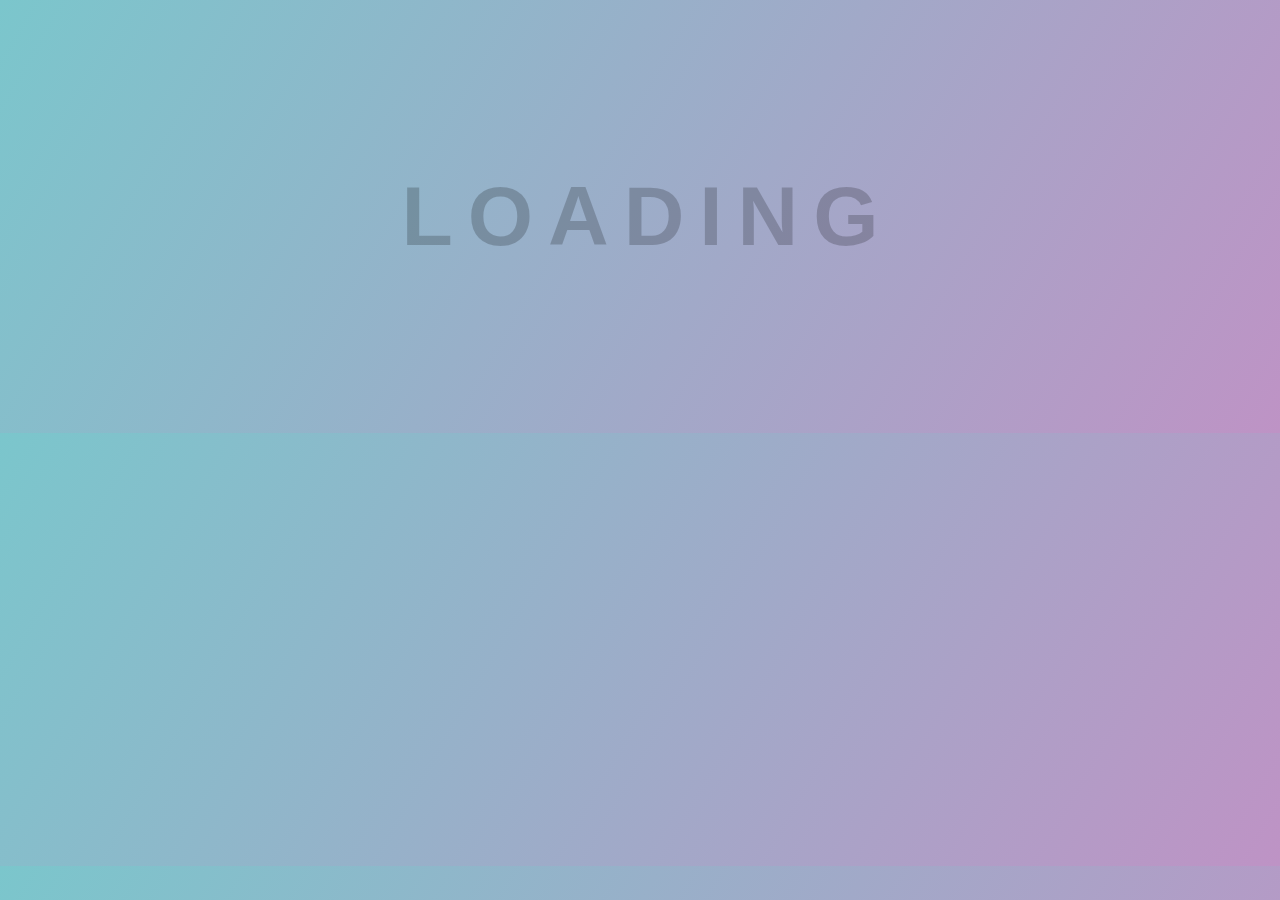
<file: loading/loading.html>
<!DOCTYPE html>
<html lang="zh-tw">
<head>
    <meta charset="UTF-8">
    <meta name="viewport" content="width=device-width, initial-scale=1.0">
    <link rel="stylesheet" href="loading.css">
    <title>Loading page</title>
</head>
<body>
    <section>
        <div class="loading loading08">
          <span data-text="L">L</span>
          <span data-text="O">O</span>
          <span data-text="A">A</span>
          <span data-text="D">D</span>
          <span data-text="I">I</span>
          <span data-text="N">N</span>
          <span data-text="G">G</span>
        </div>
      </section>
</body>
</html>
</file>
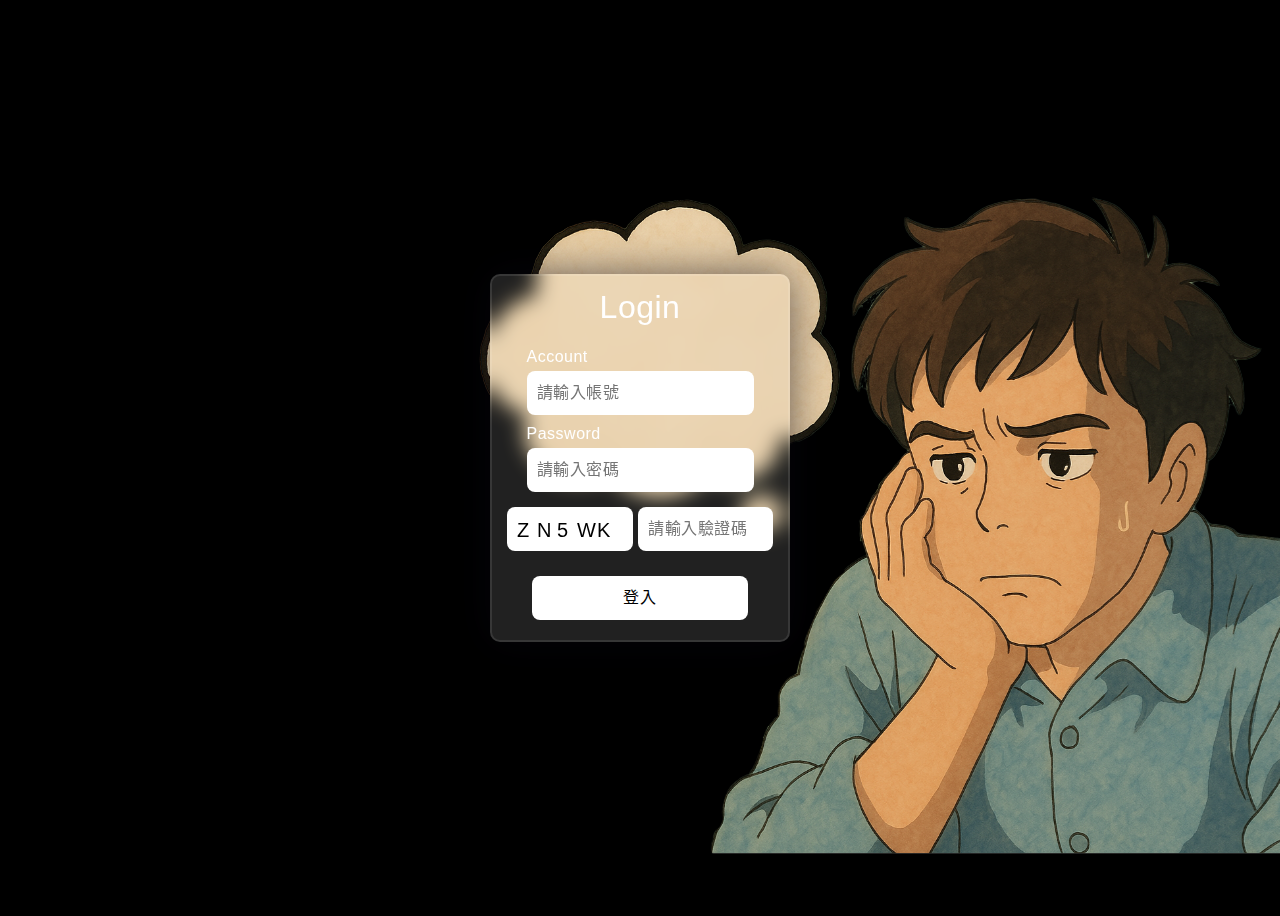
<file: Login_page/login_page.html>
<!DOCTYPE html>
<html lang="zh-tw">
<head>
    <meta charset="UTF-8">
    <meta name="viewport" content="width=device-width, initial-scale=1.0">
    <title>Login Page</title>
    <link rel="stylesheet" href="style.css">
</head>
<body>
    <div class="login-area">
        <h3>Login</h3>
        <div class="account-area">
            <div class="account-text">Account</div>
            <input class="input-account" placeholder="請輸入帳號" type="text">
        </div>
        <div class="password-area">
            <div class="password-text">Password</div>
            <input class="input-password" placeholder="請輸入密碼" type="password">
        </div>
        <div class="verify-area">
            <canvas class="canvasClass" id="verifycode"></canvas>
        <input class="input-verifycode" placeholder="請輸入驗證碼" type="text">
        </div>       
        <button class="sent-login-data">登入</button>
    </div>
    <script src="loginpage.js"></script>
</body>
</html>
</file>
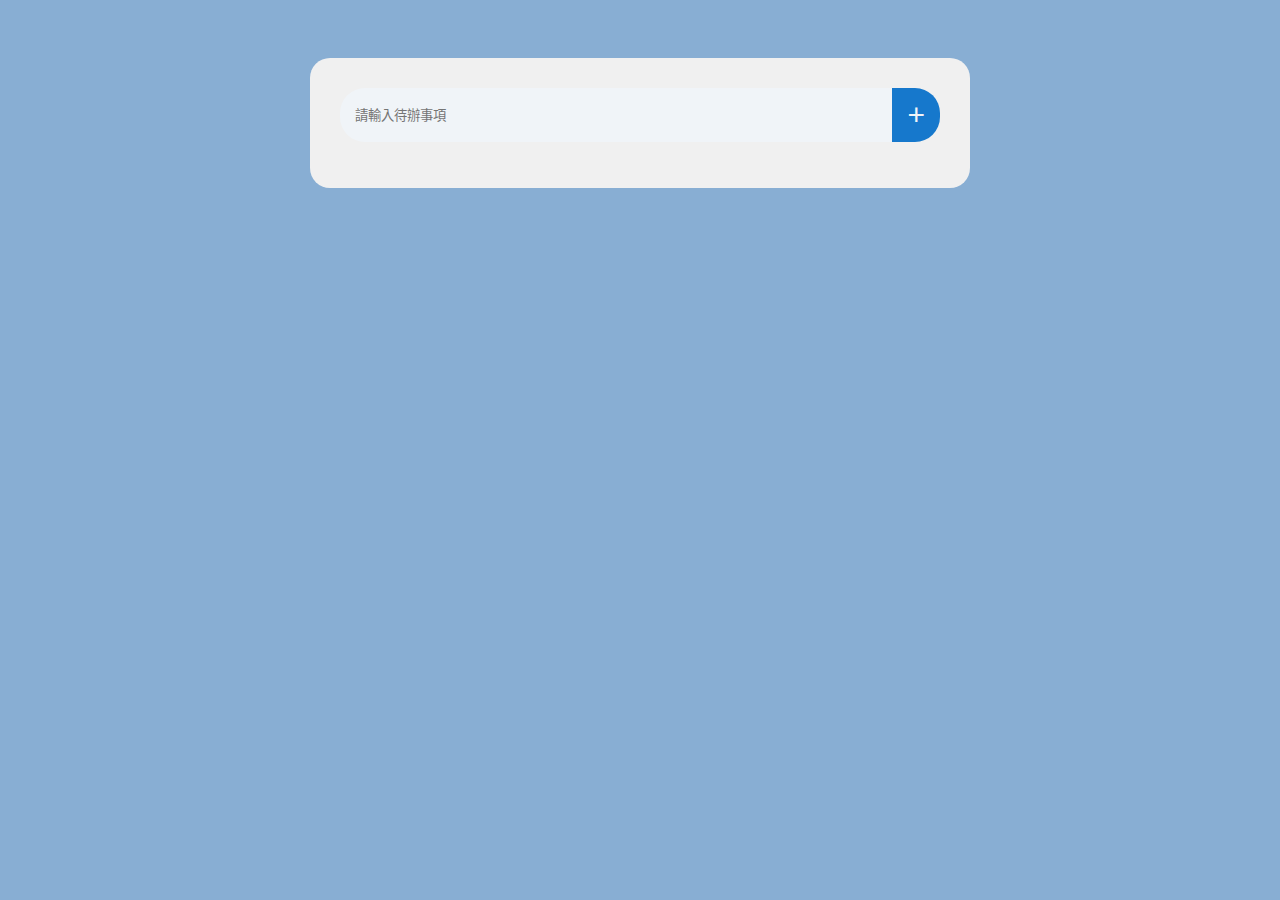
<file: todolist/todolist.html>
<!DOCTYPE html>
<html lang="zh-TW">
<head>
    <meta charset="UTF-8">
    <meta name="viewport" content="width=device-width, initial-scale=1.0">
    <title>待辦事項</title>
    <link rel="stylesheet" href="style.css">
</head>
<body>
    <div class="control">
        <div class="input-area">
            <input type="text" class="textinput" placeholder="請輸入待辦事項">
            <button class="input-button">+</button>
        </div>
        <div class="list-area">
            <ul class="list"> 
            </ul>
        </div>
    </div>
    <script src="todolist.js"></script>
    
</body>
</html>
</file>
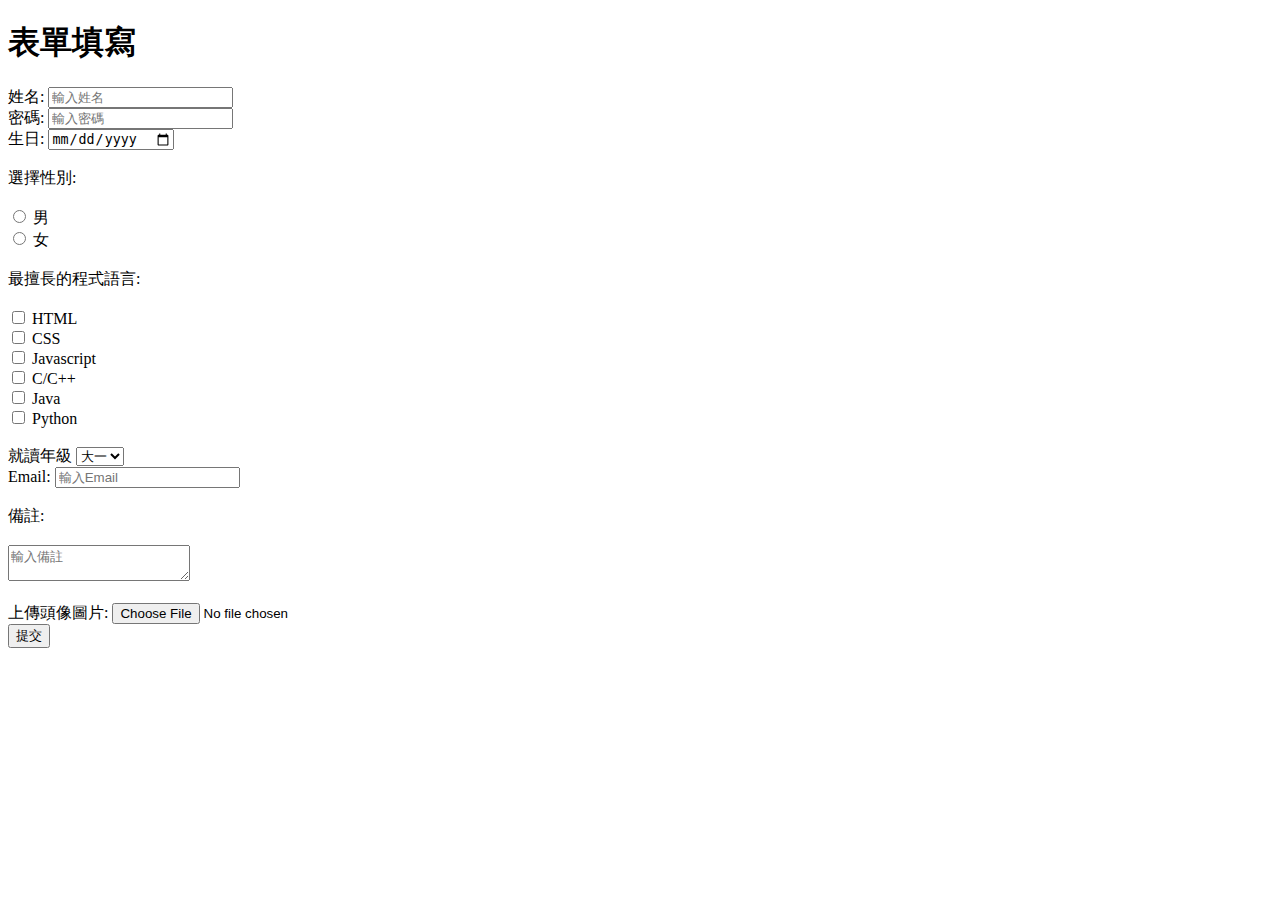
<file: week1/250216.html>
<!DOCTYPE html>
<html>
    <head>
        <meta charset="UTF-8">
        <meta name = "viewport" content="width=device-width, initial-scale=1.0">
        <title>系網作業表單填寫</title>
    </head>
    <body>
        <h1>表單填寫</h1>
        <form action="#" method="get" target="">
        
        <label for="name">姓名:</label>
        <input type="text" id="name" name="name" placeholder="輸入姓名"><br>

        <label for="password">密碼:</label>
        <input type="password" id="password" name="password" placeholder="輸入密碼"><br>

        <label for="birthday">生日:</label>
        <input type="date" id="birthday" name="birthday"><br>
        <br>
        <label>選擇性別:</label><br>
        <br>
        <input type="radio" id="male" name="gender" value="男">
        <label for="male">男</label><br>
        <input type="radio" id="female" name="gender" value="女">
        <label for="male">女</label><br>
        <br>
        <label>最擅長的程式語言:</label><br>
        <br>
        <input type="checkbox" id="html" name="languages" value="HTML">
        <label for="html">HTML</label><br>

        <input type="checkbox" id="css" name="languages" value="CSS">
        <label for="css">CSS</label><br>

        <input type="checkbox" id="javascript" name="languages" value="Javascript">
        <label for="javascript">Javascript</label><br>

        <input type="checkbox" id="candc++" name="languages" value="C/C++">
        <label for="candc++">C/C++</label><br>

        <input type="checkbox" id="java" name="languages" value="Java">
        <label for="java">Java</label><br>

        <input type="checkbox" id="python" name="languages" value="Python">
        <label for="python">Python</label><br>
        <br>
        <label for="grade">就讀年級</label>
        <select id="grade" name="grade">
            <option value="1">大一</option>
            <option value="2">大二</option>
            <option value="3">大三</option>
            <option value="4">大四</option>
        </select><br>
        <label for="email">Email:</label>
        <input type="email" id="email" name="email" placeholder="輸入Email"><br>
        <br>
        <label for="remark">備註:</label><br>
        <br>
        <textarea id="remark" name="remark"placeholder="輸入備註"></textarea><br>
        <br>
        <label for="avatar">上傳頭像圖片:</label>
        <input type="file" id="avatar" name="avatar" accept="image/*"><br>

        
        <button type="submit">提交</button>
        </form> 

    </body>
</html>
</file>
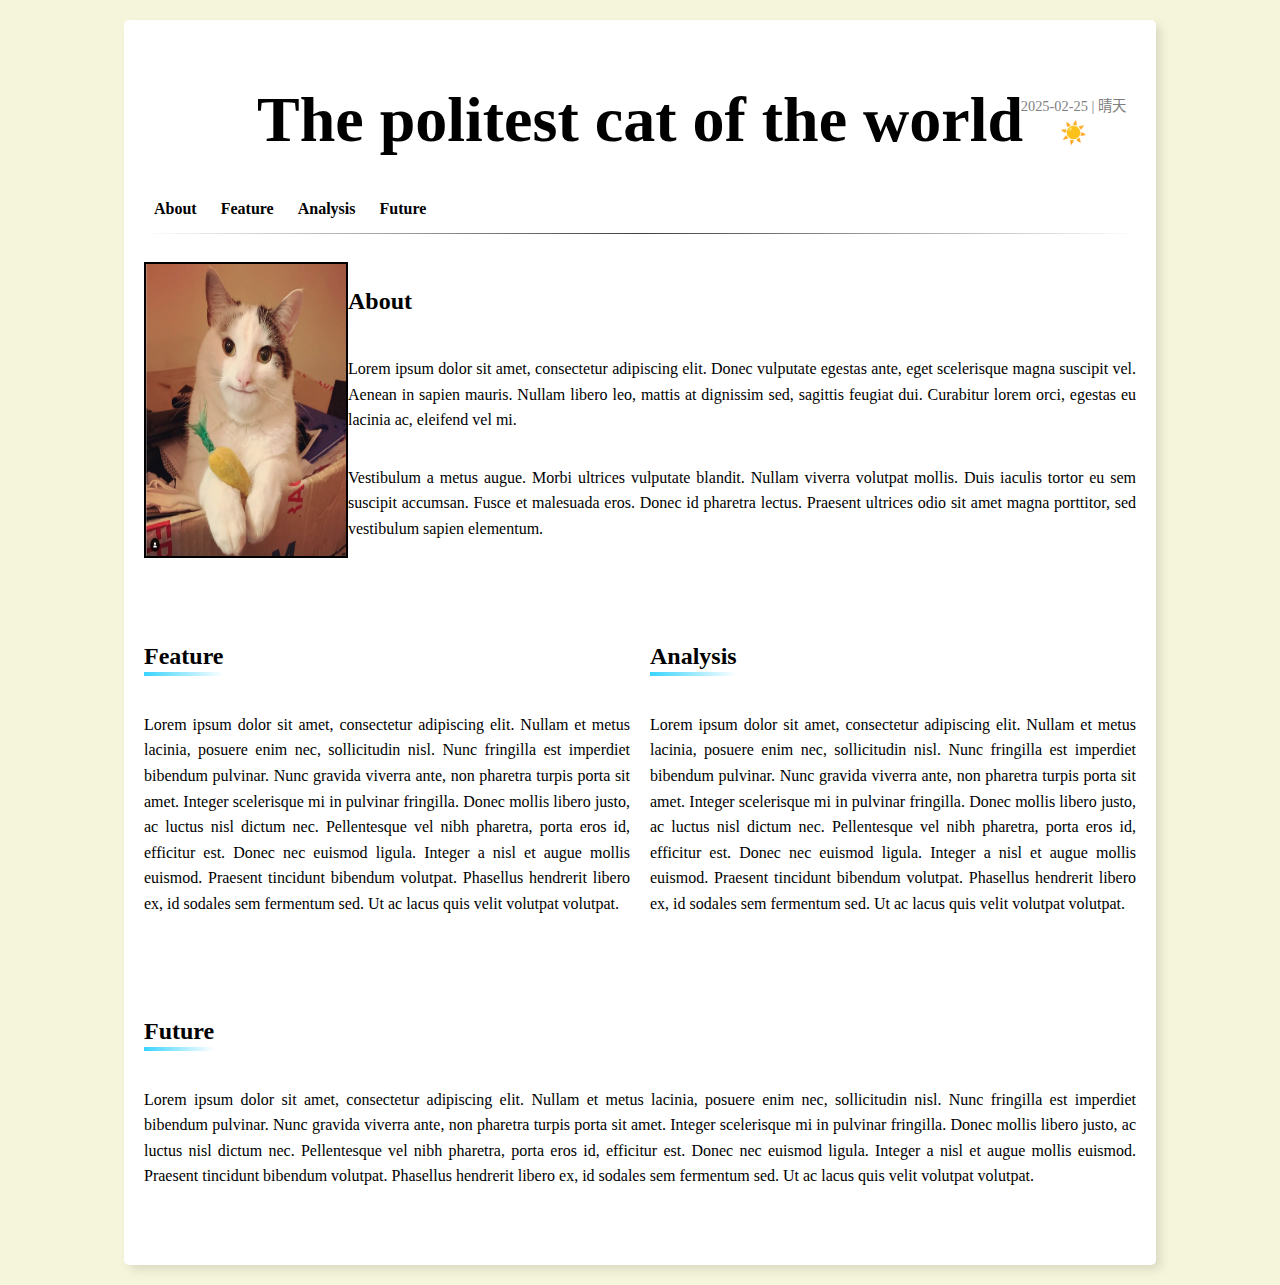
<file: week1/about.html>
<!DOCTYPE html>
<html lang="zh-TW">
<head>
    <meta charset="UTF-8">
    <meta name="viewport" content="width=device-width, initial-scale=1.0">
    <title>About</title>
    <link rel="stylesheet" href="about.css">
</head>
<body>
    <div class="container">
        <div class="header">
            <div class="headline"><h1>The politest cat of the world<h1></div>
            <div class="date-weather">
                2025-02-25 | 晴天
                <div class="weather-icon">☀️</div>
            </div>
        </div>
        <nav>
            <a href="#intro">About</a>
            <a href="#tech">Feature</a>
            <a href="#data">Analysis</a>
            <a href="#future">Future</a>
        </nav>
        <hr>
        <section id="intro" class="content">
            <div class="about" >
            <img src="P1.png" alt="its picture">
            <div class="abouttext">
            <h2>About</h2>
            <div class="text">
                <p>Lorem ipsum dolor sit amet, consectetur adipiscing elit. Donec vulputate egestas ante, eget scelerisque magna suscipit vel. Aenean in sapien mauris. Nullam libero leo, mattis at dignissim sed, sagittis feugiat dui. Curabitur lorem orci, egestas eu lacinia ac, eleifend vel mi.</p>
                <p>Vestibulum a metus augue. Morbi ultrices vulputate blandit. Nullam viverra volutpat mollis. Duis iaculis tortor eu sem suscipit accumsan. Fusce et malesuada eros. Donec id pharetra lectus. Praesent ultrices odio sit amet magna porttitor, sed vestibulum sapien elementum.</p>
            </div>
            </div>
            </div>
        </section>
        <div class="hor">
        <section id="tech" class="extra-text">
            <h2>Feature</h2>
            <p>Lorem ipsum dolor sit amet, consectetur adipiscing elit. Nullam et metus lacinia, posuere enim nec, sollicitudin nisl. Nunc fringilla est imperdiet bibendum pulvinar. Nunc gravida viverra ante, non pharetra turpis porta sit amet. Integer scelerisque mi in pulvinar fringilla. Donec mollis libero justo, ac luctus nisl dictum nec. Pellentesque vel nibh pharetra, porta eros id, efficitur est. Donec nec euismod ligula. Integer a nisl et augue mollis euismod. Praesent tincidunt bibendum volutpat. Phasellus hendrerit libero ex, id sodales sem fermentum sed. Ut ac lacus quis velit volutpat volutpat. </p>
        </section>
        <section id="data" class="extra-text">
            <h2>Analysis</h2>
            <p>Lorem ipsum dolor sit amet, consectetur adipiscing elit. Nullam et metus lacinia, posuere enim nec, sollicitudin nisl. Nunc fringilla est imperdiet bibendum pulvinar. Nunc gravida viverra ante, non pharetra turpis porta sit amet. Integer scelerisque mi in pulvinar fringilla. Donec mollis libero justo, ac luctus nisl dictum nec. Pellentesque vel nibh pharetra, porta eros id, efficitur est. Donec nec euismod ligula. Integer a nisl et augue mollis euismod. Praesent tincidunt bibendum volutpat. Phasellus hendrerit libero ex, id sodales sem fermentum sed. Ut ac lacus quis velit volutpat volutpat. </p>
        </section>
        </div>
        <section id="future" class="extra-text">
            <h2>Future</h2>
            <p>Lorem ipsum dolor sit amet, consectetur adipiscing elit. Nullam et metus lacinia, posuere enim nec, sollicitudin nisl. Nunc fringilla est imperdiet bibendum pulvinar. Nunc gravida viverra ante, non pharetra turpis porta sit amet. Integer scelerisque mi in pulvinar fringilla. Donec mollis libero justo, ac luctus nisl dictum nec. Pellentesque vel nibh pharetra, porta eros id, efficitur est. Donec nec euismod ligula. Integer a nisl et augue mollis euismod. Praesent tincidunt bibendum volutpat. Phasellus hendrerit libero ex, id sodales sem fermentum sed. Ut ac lacus quis velit volutpat volutpat. </p>
        </section>
    </div>
</body>
</html>
</file>
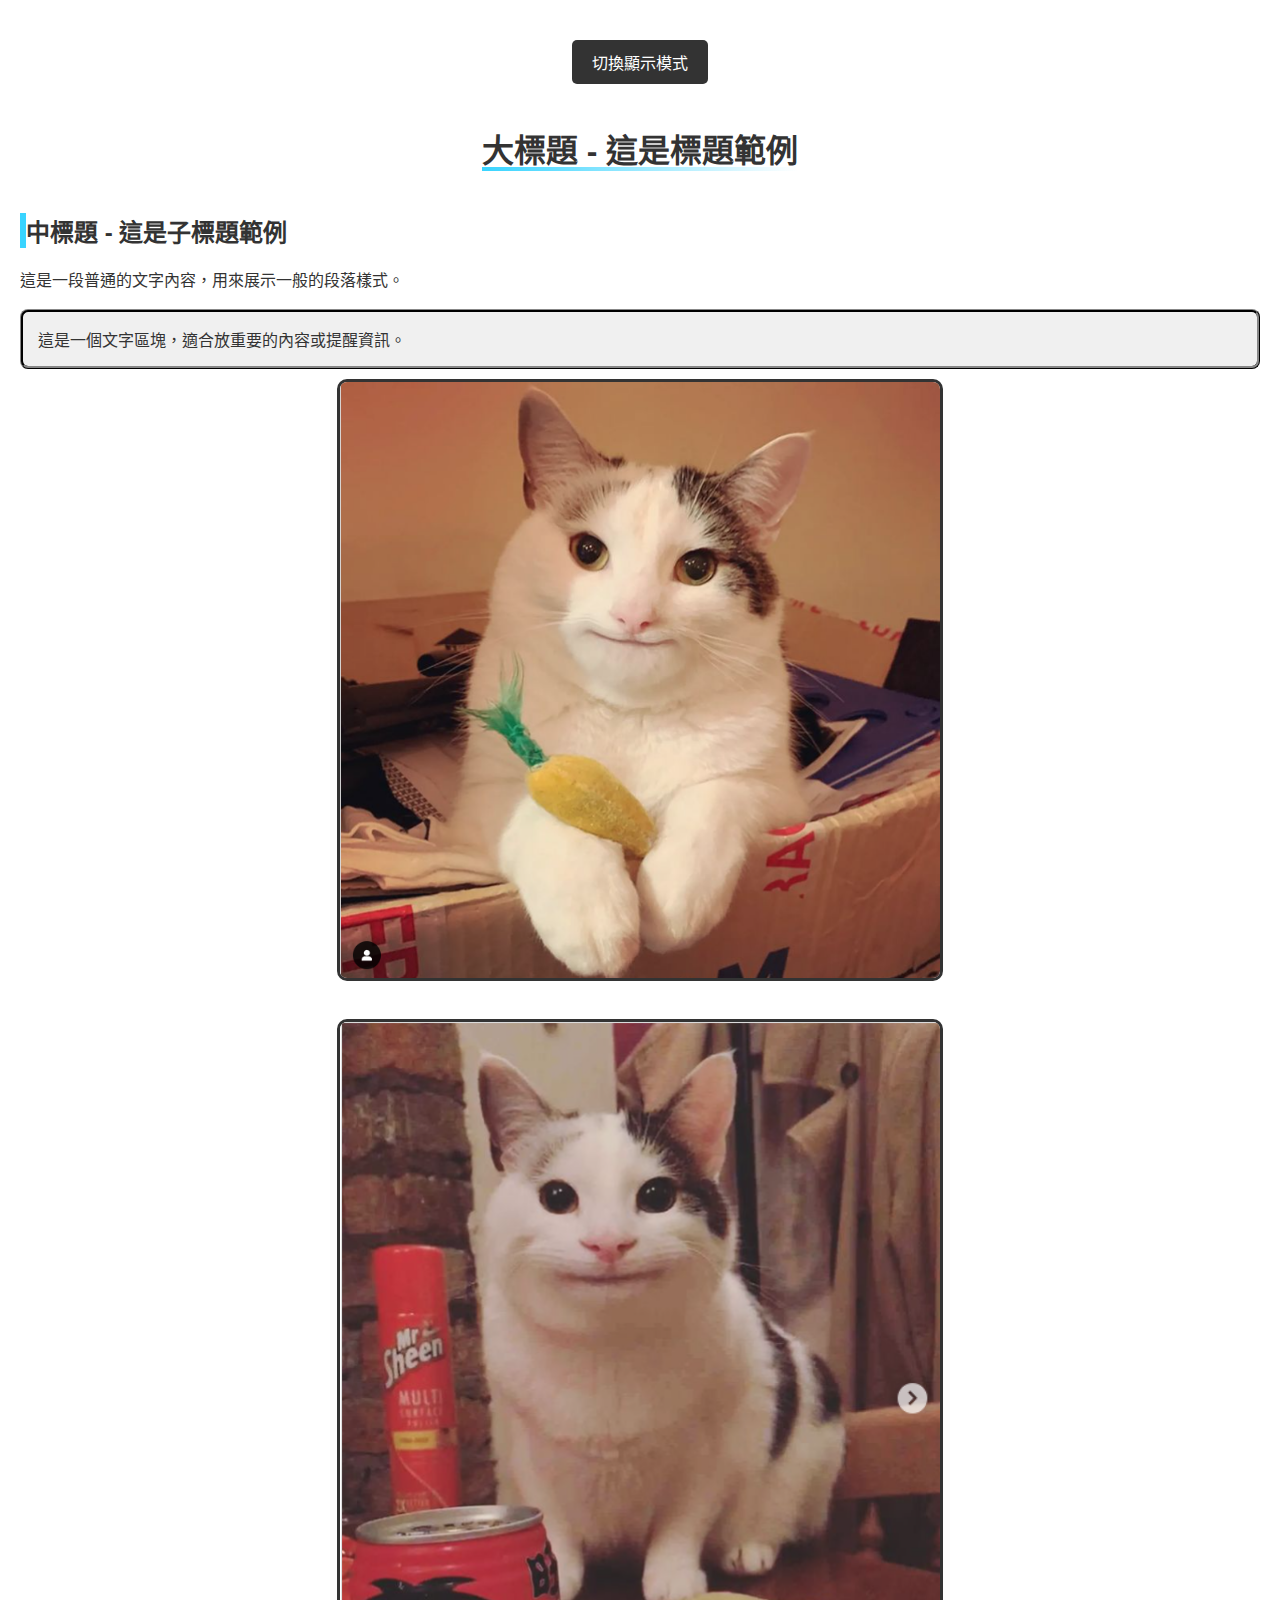
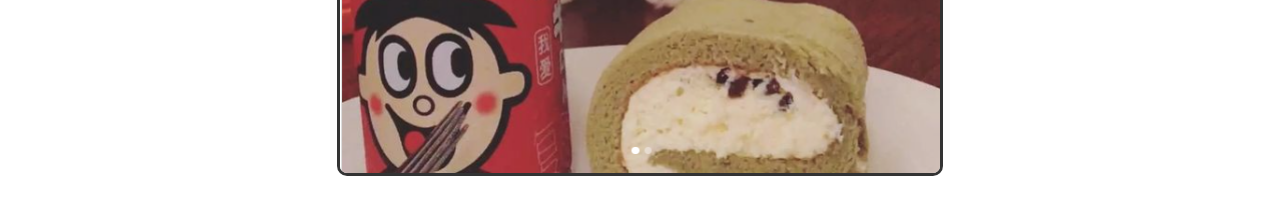
<file: week1/CSStest.html>
<!DOCTYPE html>
<html lang="zh-TW">
<head>
    <meta charset="UTF-8">
    <meta name="viewport" content="width=device-width, initial-scale=1.0">
    <title>CSS 模式切換</title>
    <link id="theme-style" rel="stylesheet" href="lighton.css">
</head>
<body>

    <button class="toggle-btn" onclick="toggleMode()">切換顯示模式</button>

    <h1>大標題 - 這是標題範例</h1>
    <h2>中標題 - 這是子標題範例</h2>
    <p>這是一段普通的文字內容，用來展示一般的段落樣式。</p>

    <div class="text-block">
        這是一個文字區塊，適合放重要的內容或提醒資訊。
    </div>

    <img src="P1.png" alt="範例圖片" class="responsive-img"><br>
    <img src="P2.png" alt="範例圖片" class="responsive-img">
    <script>
        function toggleMode() {
            let themeLink = document.getElementById("theme-style");
            if(themeLink.getAttribute("href") === "lighton.css") {
                themeLink.setAttribute("href", "lightoff.css");
            } 
            else{
                themeLink.setAttribute("href", "lighton.css");
            }
        }
    </script>

</body>
</html>
</file>
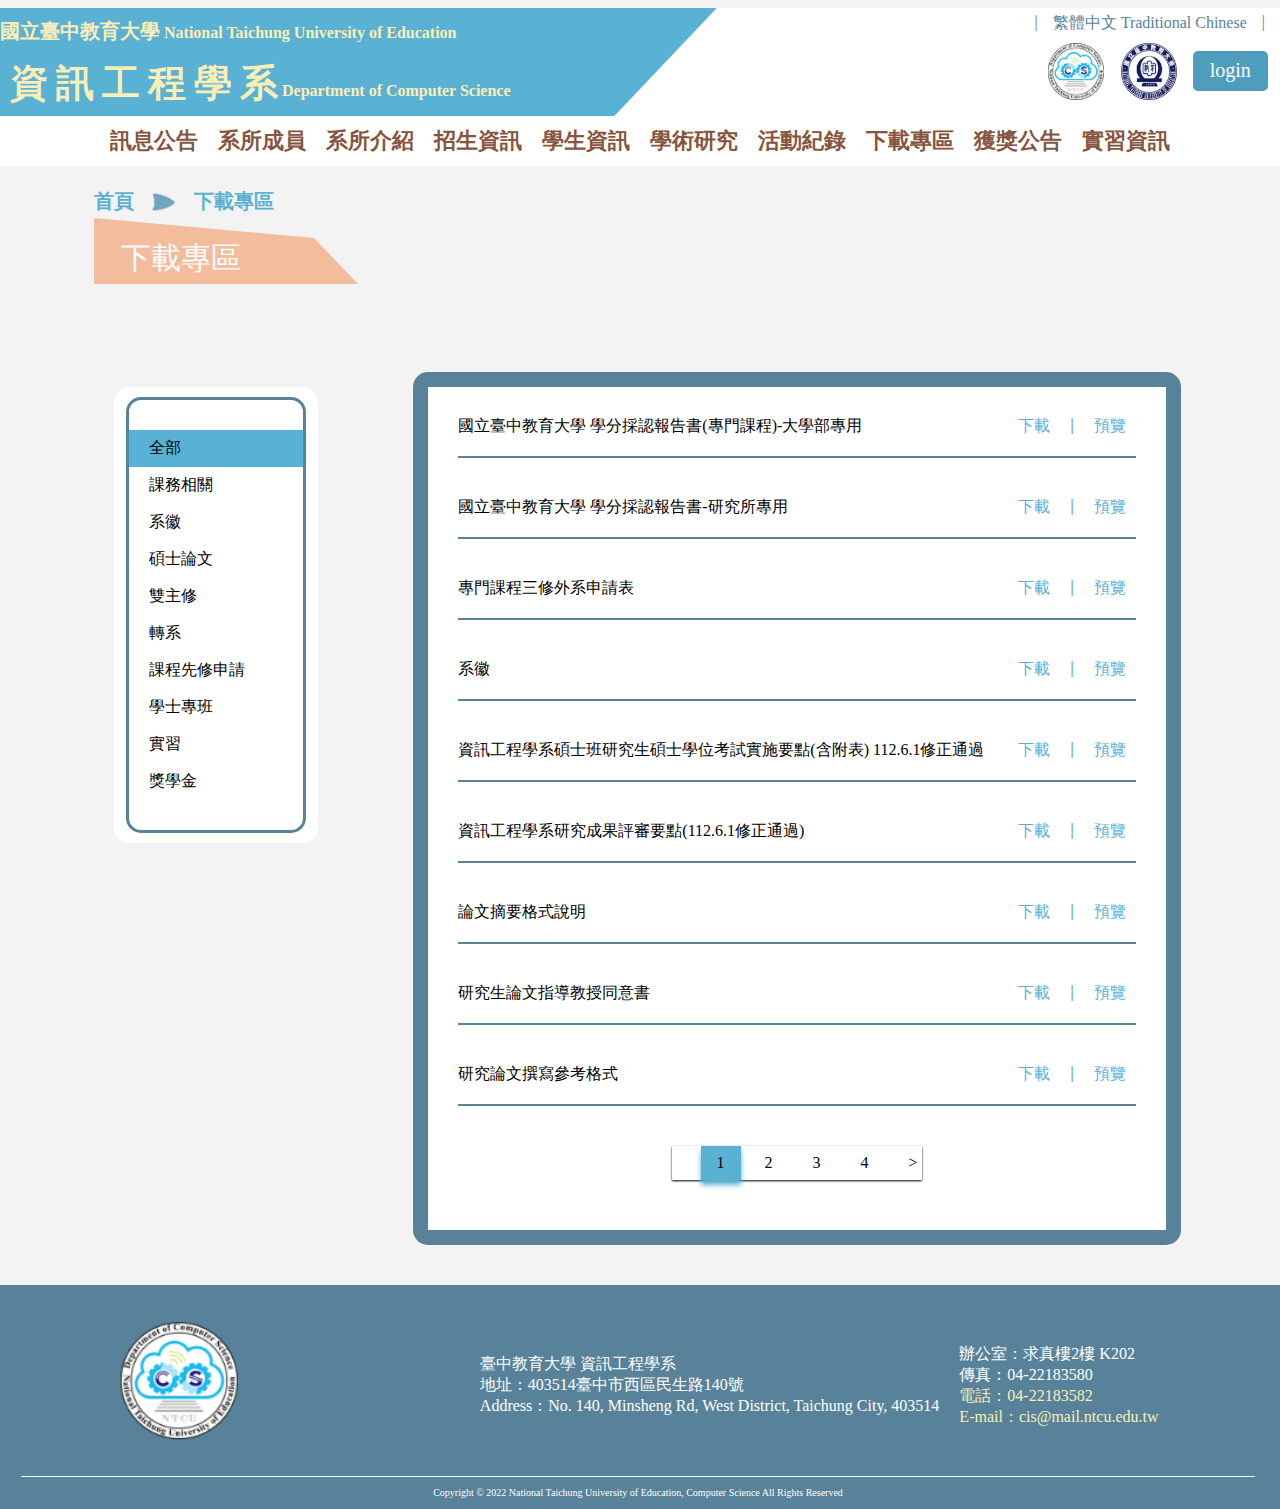
<file: week2/csweb.html>
<!DOCTYPE html>
<html>
<head>
    <meta charset="UTF-8">
    <meta name="viewport" content="width=device-width, initial-scale=1.0">
    <title>國立臺中教育大學-下載專區</title>
    <link rel="stylesheet" href="styles.css">
</head>
<body>
    <header>
        <div class="choice">
            <div class="setting">
                <div class="school">
                    <p style="margin: 3px 0px; font-size: 20px;">國立臺中教育大學</p>
                    <p style="font-size: 16px; font-family: Trebuchet MS;">National Taichung University of Education</p>
                    <br>
                    <p style="margin: 0px -8px 0px 10px; font-size: 38px; letter-spacing: 8px;">資訊工程學系</p>
                    <p style="font-size: 16px; font-family: Trebuchet MS;">Department of Computer Science</p>
                </div>
            </div>
            <div class="language">
                <div class="space"></div>
                <div class="chinese">
                    <div>|</div>
                    <div>繁體中文 Traditional Chinese</div>
                    <div>|</div>
                </div>
                <div class="icon">
                        <img src="cs.png" alt="cs">
                        <img src="ntcu.png" alt="ntcu">
                        <div class="login">login</div>
                </div>
            </div>
        </div>
        <div class="page">
            <div class="scroll-container">
            <div>訊息公告</div>
            <div>系所成員</div>
            <div>系所介紹</div>
            <div>招生資訊</div>
            <div>學生資訊</div>
            <div>學術研究</div>
            <div>活動紀錄</div>
            <div>下載專區</div>
            <div>獲獎公告</div>
            <div>實習資訊</div>
            </div>
        </div>
    </header>

    <div class="container">
        <div class="above">
            <div class="location">
                <div>首頁</div>
                <div><img src="arrow.png" alt="arrow" style="width: 30px; height: auto; margin-top: 3px;"></div>
                <div>下載專區</div>
            </div>

            <div class="download">
                <svg>
                    <polygon points="0,0 220,20 264,66 0,66"></polygon>
                    <text x="27" y="50" class="text">下載專區</text>
                </svg>
            </div>
        </div>
        <div class="bottom">
            <aside>
                <div class="bookmark">
                    <div class="All">全部</div>
                    <div class="book">課務相關</div>
                    <div class="book">系徽</div>
                    <div class="book">碩士論文</div>
                    <div class="book">雙主修</div>
                    <div class="book">轉系</div>
                    <div class="book">課程先修申請</div>
                    <div class="book">學士專班</div>
                    <div class="book">實習</div>
                    <div class="book">獎學金</div>
                </div>
            </aside>

            <main>
                <div class="information">
                    <div class="line">
                        <div class="word">
                            <div>國立臺中教育大學 學分採認報告書(專門課程)-大學部專用</div>
                        </div>
                        <div class="file">
                            <div>下載</div>
                            <div>|</div>
                            <div>預覽</div>
                        </div>
                    </div>
                </div>
                
                <div class="information">
                    <div class="line">
                        <div class="word">
                            <div>國立臺中教育大學 學分採認報告書-研究所專用</div>
                        </div>
                        <div class="file">
                            <div>下載</div>
                            <div>|</div>
                            <div>預覽</div>
                        </div>
                    </div>
                </div>

                <div class="information">
                    <div class="line">
                        <div class="word">
                            <div>專門課程三修外系申請表</div>
                        </div>
                        <div class="file">
                            <div>下載</div>
                            <div>|</div>
                            <div>預覽</div>
                        </div>
                    </div>
                </div>

                <div class="information">
                    <div class="line">
                        <div class="word">
                            <div>系徽</div>
                        </div>
                        <div class="file">
                            <div>下載</div>
                            <div>|</div>
                            <div>預覽</div>
                        </div>
                    </div>
                </div>

                <div class="information">
                    <div class="line">
                        <div class="word">
                            <div>資訊工程學系碩士班研究生碩士學位考試實施要點(含附表) 112.6.1修正通過</div>
                        </div>
                        <div class="file">
                            <div>下載</div>
                            <div>|</div>
                            <div>預覽</div>
                        </div>
                    </div>
                </div>

                <div class="information">
                    <div class="line">
                        <div class="word">
                            <div>資訊工程學系研究成果評審要點(112.6.1修正通過)</div>
                        </div>
                        <div class="file">
                            <div>下載</div>
                            <div>|</div>
                            <div>預覽</div>
                        </div>
                    </div>
                </div>

                <div class="information">
                    <div class="line">
                        <div class="word">
                            <div>論文摘要格式說明</div>
                        </div>
                        <div class="file">
                            <div>下載</div>
                            <div>|</div>
                            <div>預覽</div>
                        </div>
                    </div>
                </div>

                <div class="information">
                    <div class="line">
                        <div class="word">
                            <div>研究生論文指導教授同意書</div>
                        </div>
                        <div class="file">
                            <div>下載</div>
                            <div>|</div>
                            <div>預覽</div>
                        </div>
                    </div>
                </div>

                <div class="information">
                    <div class="line">
                        <div class="word">
                            <div>研究論文撰寫參考格式</div>
                        </div>
                        <div class="file">
                            <div>下載</div>
                            <div>|</div>
                            <div>預覽</div>
                        </div>
                    </div>
                </div>

                <div class="change_page">
                    <div class="change"></div>
                    <div class="change_one">1</div>
                    <div class="change">2</div>
                    <div class="change">3</div>
                    <div class="change">4</div>
                    <div class="change">></div>
                </div>
            </main>
        </div>
    </div>

    <footer>
        <div class="seperate">
            <div class="logo">
                <img src="ntcu-cs-logo.png" style="width: 150px;">
            </div>
            <div class="contact_information">
                <div class="address">
                    <div>臺中教育大學 資訊工程學系</div>
                    <div>地址：403514臺中市西區民生路140號</div>
                    <div>Address：No. 140, Minsheng Rd, West District, Taichung City, 403514</div>
                </div>
                <div class="contact">
                    <div>辦公室：求真樓2樓 K202</div>
                    <div>傳真：04-22183580</div>
                    <div class="color">電話：04-22183582</div>
                    <div class="color">E-mail：cis@mail.ntcu.edu.tw</div>
                </div>
            </div>
        </div>
        <div class="copyright">
            <p>Copyright © 2022 National Taichung University of Education, Computer Science All Rights Reserved</p>
        </div>
    </footer>
</body>
</html>
</file>
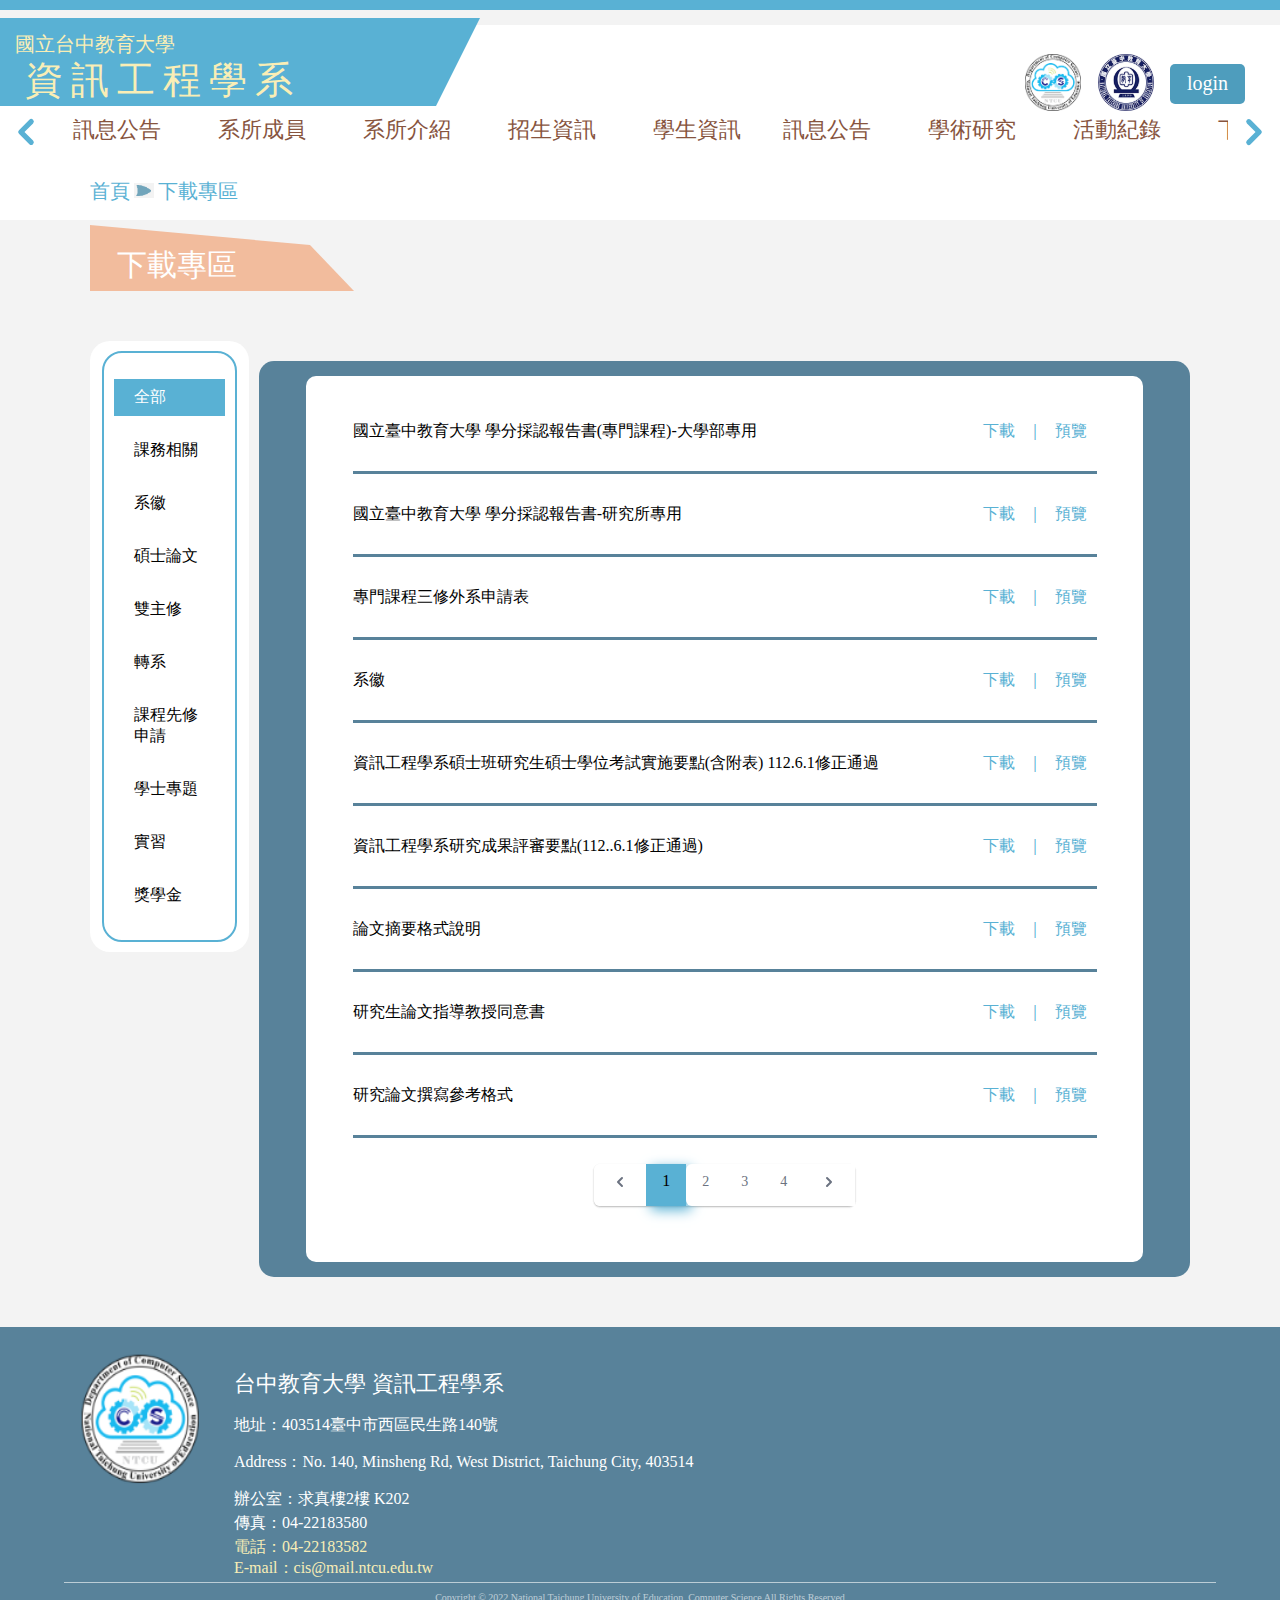
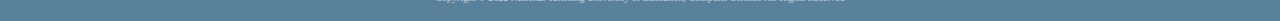
<file: week3/replica.html>
<!DOCTYPE html>
<html lang="zh-Hant-TW">
<head>
    <meta charset="UTF-8">
    <meta name="viewport" content="width=device-width, initial-scale=1.0">
    <link rel="stylesheet" href="replica.css">
    <title>Replica</title>
</head>
<body>
    <header>
        <div class="header-hr"></div>
        <div class="header-background"></div>
        <div class="header-tittle">
            <a class="tittle-link">
                <p class ="university-name">國立台中教育大學</p>
                <p class="university-name-en">National Taichung University of Education</p>
                <br>
                <p class="department-name">資訊工程學系</p>
                <p class="department-name-en">Department of Computer Science</p>
                
            </a>
        </div>
        <div class="header-logo">
            <div class="logo-text">
                <span> ｜ </span>
                <span>繁體中文 Traditional Chinese</span>
                <span> ｜ </span>
            </div>
           <div class="logo">
            <a href="/">
                <img class="ntcu-logo" src="cs.png">
            </a>
            <a href="https://2023ntcu.ntcu.edu.tw/">
                <img class="ntcu-logo" src="ntcu.png">
            </a>
            <a class="login-button" href="https://cs.ntcu.edu.tw:1337/admin" target="_blank">
                login
            </a>
           </div>
        </div>
        <div class="navigation">
            <div class="navi-area">
                <div class="navi-slide">
                    <div class="slide-arrow-icon">
                        <svg class="slide-group-arrow-icon" xmlns="http://www.w3.org/2000/svg" viewBox="0 0 20 20" fill="#59B1D4" aria-hidden="true">
                            <path fill-rule="evenodd" d="M12.707 5.293a1 1 0 010 1.414L9.414 10l3.293 3.293a1 1 0 01-1.414 1.414l-4-4a1 1 0 010-1.414l4-4a1 1 0 011.414 0z" clip-rule="evenodd"></path>
                        </svg>
                    </div>
                    <div class="navi-item-area">
                        <div class="navi-item">
                            <div class="item-area">
                                <div class="items">
                                    <a class="item-text" href="/announcement">訊息公告</a>
                                </div>
                            </div>
                        
                            <div class="item-area">
                                <div class="items">
                                    <a class="item-text" href="/members">系所成員</a>
                                </div>
                            </div>
                        
                            <div class="item-area">
                                <div class="items">
                                    <a class="item-text" href="/introduction">系所介紹</a>
                                </div>
                            </div>
                        
                            <div class="item-area">
                                <div class="items">
                                    <a class="item-text" href="/admission">招生資訊</a>
                                </div>
                            </div>
                        
                            <div class="item-area">
                                <div class="items">
                                    <a class="item-text" href="/studentaffair">學生資訊</a>
                                </div>
                            </div>
                        </div>
                        <div class="navi-item">
                            <div class="item-area">
                                <div class="items">
                                    <a class="item-text" href="/announcement">訊息公告</a>
                                </div>
                            </div>                       
                            <div class="item-area">
                                <div class="items">
                                    <a class="item-text" href="/research">學術研究</a>
                                </div>
                            </div>                        
                            <div class="item-area">
                                <div class="items">
                                    <a class="item-text" href="/recording">活動紀錄</a>
                                </div>
                            </div>
                            <div class="item-area">
                                <div class="items">
                                    <a class="item-text" href="/resources">下載專區</a>
                                </div>
                            </div>
                            <div class="item-area">
                                <div class="items">
                                    <a class="item-text" href="/awards">獲獎公告</a>
                                </div>
                            </div>
                            <div class="item-area">
                                <div class="items">
                                    <a class="item-text" href="/internship">實習資訊</a>
                                </div>
                            </div>
                        </div>
                    </div>
                    <iframe class="navi-iframe"  aria-hidden="true" tabindex="-1" src="about:blank"></iframe>
                    <div class="slide-arrow-icon">
                        <svg class="slide-group-arrow-icon" xmlns="http://www.w3.org/2000/svg" viewBox="0 0 20 20" fill="#59B1D4" aria-hidden="true">
                            <path fill-rule="evenodd" d="M7.293 14.707a1 1 0 010-1.414L10.586 10 7.293 6.707a1 1 0 011.414-1.414l4 4a1 1 0 010 1.414l-4 4a1 1 0 01-1.414 0z" clip-rule="evenodd"></path>
                        </svg>
                    </div>
                </div>
            </div>
        </div>
        <div class="page-title">
            <div class="page-title-area">
                <a class="page-title-link" href="/">首頁</a>
                <img class="page-title-arrow" src="arrow.png">
                <a class="page-title-link" href="/resources">下載專區</a>
            </div>
        </div>
    </header>
    <main class="page-content">
        <div class="content-area">
            <div class="contents">
                <svg width="auto" height="66" class="content-title-background">
                    <polygon points="0,0 220,20 264,66 0,66"></polygon>
                    <text x="27" y="50" class="content-title-text">下載專區</text>
                </svg>
                <div class="content-main-area">
                    <div class="side-bar-area">
                        <div class="side-bar">
                            <p class="side-bar-text-selected">全部</p>
                            <p class="side-bar-text">課務相關</p>
                            <p class="side-bar-text">系徽</p>
                            <p class="side-bar-text">碩士論文</p>
                            <p class="side-bar-text">雙主修</p>
                            <p class="side-bar-text">轉系</p>
                            <p class="side-bar-text">課程先修申請</p>
                            <p class="side-bar-text">學士專題</p>
                            <p class="side-bar-text">實習</p>
                            <p class="side-bar-text">獎學金</p>
                        </div>
                    </div>
                    <div class="topics-area">
                        <div class="topics-outspace">
                            <div class="topics">
                                <div class="topics-item-area">
                                    <p class="topics-item-tittle">國立臺中教育大學 學分採認報告書(專門課程)-大學部專用</p> 
                                    <div class="link-area">
                                        <div class="link-download">下載 

                                    </div> 
                                    <span>｜</span> 
                                    <a class="link-preview" href="https://cs.ntcu.edu.tw:1337/uploads/110_2_beaa3d3454.pdf" target="_blank"> 預覽</a>
                                    </div> 
                                </div>
                                <div class="topics-item-area">
                                    <p class="topics-item-tittle">國立臺中教育大學 學分採認報告書-研究所專用</p> 
                                    <div class="link-area">
                                        <div class="link-download">下載 

                                    </div> 
                                    <span>｜</span> 
                                    <a class="link-preview" href="https://cs.ntcu.edu.tw:1337/uploads/110_2_038ca26177.pdf" target="_blank"> 預覽</a>
                                    </div> 
                                </div>
                                <div class="topics-item-area">
                                    <p class="topics-item-tittle">專門課程三修外系申請表</p> 
                                    <div class="link-area">
                                        <div class="link-download">下載 

                                    </div> 
                                    <span>｜</span> 
                                    <a class="link-preview"  href="https://cs.ntcu.edu.tw:1337/uploads/_0555172c76.doc" target="_blank"> 預覽</a>
                                    </div> 
                                </div>
                                <div class="topics-item-area">
                                    <p class="topics-item-tittle">系徽</p> 
                                    <div class="link-area">
                                        <div class="link-download">下載 

                                    </div> 
                                    <span>｜</span> 
                                    <a class="link-preview"  href="https://cs.ntcu.edu.tw:1337/uploads/ntcu_cs_logo_995f337ecd.png" target="_blank"> 預覽</a>
                                    </div> 
                                </div>
                                <div class="topics-item-area">
                                    <p class="topics-item-tittle">資訊工程學系碩士班研究生碩士學位考試實施要點(含附表) 112.6.1修正通過</p> 
                                    <div class="link-area">
                                        <div class="link-download">下載 

                                    </div> 
                                    <span>｜</span> 
                                    <a class="link-preview"  href="https://cs.ntcu.edu.tw:1337/uploads/1120601_0ace807dac.pdf" target="_blank"> 預覽</a>
                                    </div> 
                                </div>
                                <div class="topics-item-area">
                                    <p class="topics-item-tittle">資訊工程學系研究成果評審要點(112..6.1修正通過)</p> 
                                    <div class="link-area">
                                        <div class="link-download">下載 

                                    </div> 
                                    <span>｜</span> 
                                    <a class="link-preview"  href="https://cs.ntcu.edu.tw:1337/uploads/112_6_1_c6a502f25e.pdf" target="_blank"> 預覽</a>
                                    </div> 
                                </div>
                                <div class="topics-item-area">
                                    <p class="topics-item-tittle">論文摘要格式說明</p> 
                                    <div class="link-area">
                                        <div class="link-download">下載 

                                    </div> 
                                    <span>｜</span> 
                                    <a class="link-preview"  href="https://cs.ntcu.edu.tw:1337/uploads/_b4c9893ac8.doc" target="_blank"> 預覽</a>
                                    </div> 
                                </div>
                                <div class="topics-item-area">
                                    <p class="topics-item-tittle">研究生論文指導教授同意書</p> 
                                    <div class="link-area">
                                        <div class="link-download">下載 

                                    </div> 
                                    <span>｜</span> 
                                    <a class="link-preview"  href="https://cs.ntcu.edu.tw:1337/uploads/_b4c9893ac8.doc" target="_blank"> 預覽</a>
                                    </div> 
                                </div>
                                <div class="topics-item-area">
                                    <p class="topics-item-tittle">研究論文撰寫參考格式</p> 
                                    <div class="link-area">
                                        <div class="link-download">下載 

                                    </div> 
                                    <span>｜</span> 
                                    <a class="link-preview"  href="https://cs.ntcu.edu.tw:1337/uploads/_26dc6ada20.doc" target="_blank"> 預覽</a>
                                    </div> 
                                </div>
                            </div>
                            <div class="page-navi-area">
                                <div class="page-navi-container">
                                    <div class="page-navi-layer">
                                        <nav class="page-navi">
                                            <a class="page-navi-button" style="position: relative;">
                                                <svg class="pagenavi-arrow-button" xmlns="http://www.w3.org/2000/svg" viewBox="0 0 20 20" fill="currentColor" aria-hidden="true">
                                                <path fill-rule="evenodd" d="M12.707 5.293a1 1 0 010 1.414L9.414 10l3.293 3.293a1 1 0 01-1.414 1.414l-4-4a1 1 0 010-1.414l4-4a1 1 0 011.414 0z" clip-rule="evenodd"></path></svg>
                                                <iframe style="display: block; position: absolute; top: 0; left: 0; width: 100%; height: 100%; overflow: hidden; border: 0; opacity: 0; pointer-events: none; z-index: -1;" aria-hidden="true" tabindex="-1" src="about:blank">

                                                </iframe>
                                            </a>
                                            <a class="pagination-btn pagination-page-btn current-pagination-page-btn" style="background-color: rgb(89, 177, 212); box-shadow: rgb(89, 177, 212) 5px 4px 12px 0px;padding: 8px 16px;;">1</a>
                                            <a class="page-navi-button">2</a>
                                            <a class="page-navi-button">3</a>
                                            <a class="page-navi-button">4</a>
                                            <a class="page-navi-button">
                                                <svg class="pagenavi-arrow-button" xmlns="http://www.w3.org/2000/svg" viewBox="0 0 20 20" fill="currentColor" aria-hidden="true">
                                                <path fill-rule="evenodd" d="M7.293 14.707a1 1 0 010-1.414L10.586 10 7.293 6.707a1 1 0 011.414-1.414l4 4a1 1 0 010 1.414l-4 4a1 1 0 01-1.414 0z" clip-rule="evenodd"></path></svg></a>
                                        </nav>
                                        <iframe style="display: block; position: absolute; top: 0; left: 0; width: 100%; height: 100%; overflow: hidden; border: 0; opacity: 0; pointer-events: none; z-index: -1;" aria-hidden="true" tabindex="-1" src="about:blank"></iframe>
                                    </div>
                                    <iframe style="display: block; position: absolute; top: 0; left: 0; width: 100%; height: 100%; overflow: hidden; border: 0; opacity: 0; pointer-events: none; z-index: -1;" aria-hidden="true" tabindex="-1" src="about:blank"></iframe>
                                </div>
                                
                            </div>
                        </div>
                    </div>
                </div>
            </div>
        </div>
    </main>
    <footer>
        <div class="footer-area">
            <div class="footer-info">
                <img class="footer-logo" src="ntcu-cs-logo.png" alt="系徽">
                <div class="info-text">
                    <div class="info-text-area1">
                        <p class="info-name">
                            台中教育大學 資訊工程學系
                        </p>
                        <p class="info-address">
                            地址：403514臺中市西區民生路140號
                        </p>
                        <p class="info-address-en">
                            Address：No. 140, Minsheng Rd, West District, Taichung City, 403514
                        </p>
                    </div>
                    <div class="info-text-area2">
                        <p class="info-location">
                            辦公室：求真樓2樓 K202
                        </p>
                        <p class="info-fax">
                            傳真：04-22183580
                        </p>
                        <a href="tel:04-22183582" class="info-tel contact-text">
                            電話：04-22183582
                        </a>
                        <a href="mailto:cis@mail.ntcu.edu.tw" class="info-email contact-text">
                            E-mail：cis@mail.ntcu.edu.tw
                        </a>
                    </div>
                </div>
            </div>
            <p class="copyright">
                Copyright © 2022 National Taichung University of Education, Computer Science All Rights Reserved
            </p>
        </div>
    </footer>
</body>
</html>
</file>
<file: loading/loading.css>
@keyframes loading08-parent {
  0%, 35%, 100% {
    color: rgba(0, 0, 0, 0.2); 
  }
  60%, 80% {
    color: #fff; 
  }
}


@keyframes loading08-child {
  0% {
    opacity: 1;
  }
  25%, 100% {
    opacity: 0;
  }
}


.loading08 span {
  position: relative;
  color: rgba(0, 0, 0, 0.2); 
  animation: loading08-parent 5s infinite;
}


.loading08 span::after {
  position: absolute;
  top: 0;
  left: 0;
  content: attr(data-text); 
  color: #fff; 
  opacity: 0; 
  animation: loading08-child 5s infinite; 
}


.loading08 span:nth-child(2)::after { animation-delay: 0.2s; }
.loading08 span:nth-child(3)::after { animation-delay: 0.4s; }
.loading08 span:nth-child(4)::after { animation-delay: 0.6s; }
.loading08 span:nth-child(5)::after { animation-delay: 0.8s; }
.loading08 span:nth-child(6)::after { animation-delay: 1s; }
.loading08 span:nth-child(7)::after { animation-delay: 1.2s; }

body {
  padding: 10em 0;
  background: linear-gradient(120deg, #7bc6cc, #be93c5);
}
h1 {
  position: relative;
  margin: 0;
  color: #fff;
  font-size: 64px;
  font-family: 'Montserrat', sans-serif;
  font-weight: 400;
  text-align: center;
}
h2 {
  margin: 5em 0 1em;
  color: #fff;
  font-size: 30px;
  text-align: center;
  font-family: 'Montserrat', sans-serif;
  font-weight: 400;
}
.loading {
  font-size: 84px;
  font-family: 'Montserrat', sans-serif;
  font-weight: 800;
  text-align: center;
  span {
    display: inline-block;
    margin: 0 -.05em;
  }
}
</file>
<file: Login_page/style.css>
* {
    box-sizing: border-box;
}
body{
    background-color: #000;
    display: flex;
    justify-content: center;
    align-items: center;
    height: 100vh;
    background-image: url('p1.png'); 
    background-repeat: no-repeat; 
    /* background-size: cover; */
    background-position: 36vw 20vh;
    /* background-position: calc(100vw - 980px) calc(100vh - 600px); */
}
.login-area{
    display: flex;
    flex-direction: column;
    justify-content: center;
    align-items: center;
    /* padding: 20px; */
    background-color: rgba(255,255,255,0.13);
    border: 2px solid rgba(255,255,255,0.1);
    box-shadow: 0 0 40px rgba(8,7,16,0.6);
    height: auto;
    width: 300px;
    border-radius: 10px;
    backdrop-filter: blur(10px);
    box-shadow: 0 0 40px rgba(8,7,16,0.6);
}
.login-area *{
    font-family: 'Poppins',sans-serif;
    color: #ffffff;
    letter-spacing: 0.5px;
    outline: none;
    border: none;
}
.login-area h3{
    font-size: 32px;
    font-weight: 500;
    line-height: 42px;
    text-align: center;
    margin-top: 10px;
    margin-bottom: 10px;
}
.account-area,.password-area{
    /* margin-top: 5px; */
    font-size: 16px;
    font-weight: 500;
    justify-content: center;
    align-items: flex-start;
    flex: 1,1,auto;
    display: flex;
    flex-direction: column;
}
.account-text,.password-text{
    text-align: left;
    width: 100%;
}
.input-account, 
.input-password,
.input-verifycode{
    color: #000;
    padding: 12px;
    margin-top: 5px;
    border:none;
    border-bottom: 2px solid #000;
    border-radius: 8px;
    width: 100%;
    font-size: 16px;
    line-height: 1.5;
    display: block;
}
.input-verifycode{
    width: 73%;
}
.sent-login-data{
    color: #000;
    background-color: #fff;
    border-radius: 8px;
    margin: 20px 0 10px 0;
    font-size: 16px;
    line-height: 1.5;
    margin-top: 10px;
    padding: auto;
    width: 73%;
    margin-bottom: 20px;
}
.sent-login-data:hover{
    color: #fff;
    background-color: #3f3f3f;
}
.input-account, 
.input-password, 
.sent-login-data ,
.input-verifycode{
    padding: 10px; 
    border: none;
    display: block;
}
.input-verifycode{
    margin-top: 0%;
    margin-left: 5px;
}

.verify-area,
.account-area,
.password-area{
    margin-top: 10px;
    font-size: 16px;
    font-weight: 500;
    justify-content: center;
    align-items: flex-start;
    flex: 1,1,auto;
    display: flex;
    flex-direction: column;
}
.verify-area{
    display: flex;
    flex-direction: row;
    padding: 10px;
    /*元素大小寫在父元素*/
    margin: 5px;
}

.canvasClass{
    width: 126px;
    height: 44px;
    /* transform: scale(0.8); */
    border-radius: 8px;
}
</file>
<file: todolist/style.css>
body{
    background-color: #88AED3;
    display: flex;
    justify-content: center;
}
.control{
    background-color: #f0f0f0;
    width: 600px;
    padding: 30px;
    margin-top: 50px;
    border-radius: 20px;
    box-shadow: 0,10px,20px,rgba(0,0,0,0.1); /*水平偏移、垂直偏移、模糊半徑、顏色*/
}
.input-area{
    display: flex;
    border-radius: 25px;
    overflow: hidden;
}
.textinput{
    flex-grow: 1;
    /* border-radius: 25px; */
    border:none;
    background-color: #f0f4f8;
    padding: 10px 15px;
    outline: none;
}
.input-button{
    font-size: 30px;
    color: #f0f4f8;
    background-color: #1678CC;
    border:none;
    padding: 10px 15px;
    cursor: pointer;
}
.list{
    list-style-type: none;
    padding: 0;
}
.list li{
    display: flex;
    padding: 10px 0;
    border-bottom: 1px solid #b2b2b2;
}
.list label{
    flex-grow: 1;
    justify-content: center;
    text-align: center;
}
.checkbox{
    margin-right: 15px;
}
.trashcan{
    background: none;
    border:none;
    cursor: pointer;
    opacity: 0.5;
}
.trashcan:hover{
    opacity: 1;
}
</file>
<file: week1/about.css>
body {
    font-family: "Times New Roman", Times, serif;
    background-color: #f5f5dc;
    margin: 0;
    padding: 20px;
    display: flex;
    justify-content: center;
}
section {
    padding: 20px 0;
    margin-bottom: 20px;
}
.container {
    width: 80%;
    max-width: 90vw;
    background: white;
    padding: 20px;
    box-shadow: 5px 5px 10px rgba(0, 0, 0, 0.1);
    border-radius: 5px;
}
.header {
    text-align: center;
    position: relative;
}
.headline {
    font-size: 2em;
    font-weight: bold;
}
.date-weather {
    font-size: 0.9em;
    color: gray;
    position: absolute;
    top: 50%;
    right: 10px;
    transform: translateY(-50%);
    display: flex;
    flex-direction: column;
    align-items: center;
}
.weather-icon {
    font-size: 1.5em;
    margin-top: 5px;
}
nav {
    text-align: left;
    margin-bottom: 15px;
}
nav a {
    margin: 0 10px;
    text-decoration: none;
    color: black;
    font-weight: bold;
    text-align: center;
}
.content, .extra-text {
    text-align: justify;
    line-height: 1.6;
}
.content img {
    width: 40%;
    max-width: 200px;
    border: 2px solid black;
}
.hor{
    display: flex;
    gap: 20px;
}
.hor section{
    flex: 1;
}
hr{
    clear: both;
    border: 0px;
    height: 1px;
    background-image: linear-gradient(to right, rgba(0, 0, 0, 0), rgba(0, 0, 0, .75), rgba(0, 0, 0, 0));
    display: block;
    margin-block-start: 0.5em;
    margin-block-end: 0.5em;
    margin-inline-start: auto;
    margin-inline-end: auto;
    unicode-bidi: isolate;
    overflow: hidden;
    border-style: inset;
    border-width: 0px;
}
#intro {
    display: flex;
}
.text{
    display: flex;
    flex-direction: column;
}
h2{
    text-align: unset;
    font-weight: bold;
    text-align: center;
    background-image: linear-gradient(to right, #39D4FF, transparent);
    background-size: 100% 4px;
    background-repeat: no-repeat;
    background-position: bottom center;
    display: inline-flex;
}
.about{
    display: flex;
    flex-direction: row;
}
.abouttext{
    display: flex;
    flex-direction: column;
}
.abouttext h2{
    text-align: unset;
    font-weight: bold;
    text-align: center;
    background-image: linear-gradient(to right, #39D4FF, transparent);
    background-size: 100% 4px;
    background-repeat: no-repeat;
    background-position: bottom center;
    background:local;
}
</file>
<file: week1/lighton.css>
body {
    background-color: #ffffff;
    color: #333333;
    font-family: Arial, sans-serif;
    margin: 0;
    padding: 20px;
    text-align: center;
}
h1 {
    font-size: 32px;
    font-weight: bold;
    text-align: center;
    background-image: linear-gradient(to right, #39D4FF, transparent);
    background-size: 100% 4px;
    background-repeat: no-repeat;
    background-position: bottom;
    display: inline-block;
}

h2 {
    font-size: 24px;
    font-weight: bold;
    border-left: 6px solid #39D4FF;
    text-align: left;
}

p {
    font-size: 16px;
    line-height: 1.6;
    text-align: left;
}

.text-block {
    background-color: #f0f0f0;
    color: #333;
    padding: 15px;
    border-radius: 8px;
    border-style: ridge;
    border-color: #333;
    text-align: left;
}

.responsive-img {
    width: 100%;
    max-width: 600px;
    height: auto;
    object-fit: contain;
    border: 3px solid #333;
    border-radius: 10px;
    display: block;
    margin: 10px auto;
}

.toggle-btn {
    display: block;
    margin: 20px auto;
    padding: 10px 20px;
    font-size: 16px;
    border: none;
    cursor: pointer;
    border-radius: 5px;
    background: #333;
    color: #fff;
    text-align: center;
}
</file>
<file: week2/styles.css>
body {
    background-color: #f3f3f3;
    margin: 0px;
    font-family: "Noto Sans TC";
}

.top {
    font-size: 10px;
    background-color: #59B1D4;
    color: #59B1D4;
}

header {
    height: 125px;
    margin: 8px 0px 0px;
    background-color: #ffffff;
}

.choice {
    display: flex;
    justify-content: space-between;
}

.setting {
    position: relative;
    width: 80%;
    display: flex;
    justify-content: space-between;
    background-color: #59B1D4;
    clip-path: polygon(0px 0px, 70% 0px, 60% 100%, 0px 100%); 
}

.school {
    color: #F9EEB6;
    font-weight: bold;
}

.school p {
    display: inline-block;
}

.language {
    padding-top: 5px;
    background-color: #ffffff;
}

.chinese {
    display: flex;
    justify-content: center;
    gap: 15px;
    color: #58829A;
    margin-right: 15px;
}

.icon {
    margin-top: 8px;
    display: flex;
    justify-content: center;
    align-items: center;
    gap: 15px;
}

.login {
    width: 75px;
    height: 40px;
    border-radius: 5px;
    background-color: #4E9DBD;
    text-align: center;
    line-height: 38px;
    color: #ffffff;
    font-size: 20px;
}

.page {
    display: flex;
    justify-content: space-around;
    background-color: #ffffff;
    padding: 8px;
}

.scroll-container {
    overflow: hidden;
    white-space: nowrap; 
    display: flex;
    scroll-behavior: smooth; 
    gap: 20px;
    font-size: 22px;
    margin: 0px;
    padding: 2px 0px;
    color: #87543E;
    font-weight: bold;
}
.container {
    max-width: 90%;
    margin: 20px auto;
    padding: 20px;
}

.above {
    padding: 0px 30px;
}

.location {
    font-size: 20px;
    white-space: nowrap;
    gap: 15px;
    display: inline-flex;
    color: #59B1D4;
    font-weight: bold;
    margin-top: 15px;
}

.download {
    display: block;
    white-space: nowrap;
    color: #ffffff;
    width: 264px;
    height: auto;
    fill: #f2bc9d;
}

.text {
    fill: #ffffff;
    font-size: 30px;
}

.bottom {
    display: flex;
    justify-content: space-around;
    align-items: flex-start;
    gap: 10px;
}

aside {
    font-size: 16px;
    border-radius: 15px;
    margin: 15px;
    padding: 10px 12px;
    background-color: #ffffff;
    width: 180px;
}

.bookmark {
    border-radius: 15px;
    border-style: solid;
    border-color: #58829A;
    padding: 30px 0px;
}

.book {
    padding: 8px 40px 8px 20px;
}

.All {
    background-color: #59B1D4;
    padding: 8px 40px 8px 20px;
}

main {
    max-width: 75%;
    border: 15px solid #58829A;
    font-size: 16px;
    border-radius: 15px;
    background-color: #ffffff;
}

.information {
    padding: 10px 30px;
}

.word {
    width: 550px;
}

.file {
    white-space: nowrap;
    gap: 20px;
    display: flex;
    justify-content: center;
    color: #59B1D4;
    font-weight: bold;
    float: right;
    font-weight: 550;
    padding: 5px 10px;
    margin: auto;         /*置中*/
}

.line {
    border-bottom: 2px solid #58829A;
    padding: 14px 0px;
    display: flex;
    justify-content: space-between;
    flex-wrap: wrap;
    align-items: center;
}

.change_page {
    display: flex;
    justify-content: center;
    white-space: nowrap;
    background-color: #ffffff;
    box-shadow: 0px 1px 2px;
    width: 250px;
    gap: 8px;        
    margin: auto;    
    margin-top: 30px;
    margin-bottom: 50px; 
}

.change {
    padding: 8px 16px;
    text-align: center;
    margin: 0px;
}

.change_one {
    padding: 8px 16px;
    background-color: #59B1D4;
    box-shadow: 0px 5px 5px #59B1D4;
    margin: 0px;
    text-align: center;
}

footer {
    background-color: #58829A;
    padding: 10px 10px 1px 1px;
    font-size: 16px;
    color: #ffffff;
}

.seperate { 
    display: flex;
    justify-content: space-between;
    padding: 20px 101.5px 5px;
}

.contact_information {
    display: flex;
    justify-content: space-between;
    flex-wrap: wrap;
    align-items: center;
}

.address {
    margin: 10px;
}

.contact {
    margin: 10px;
}

.color {
    color: #F9EEB6;
}

.copyright {
    color: #ffffff;
    font-size: 10px;
    text-align: center;
    margin: 15px 15px 0px 20px;
    border-top: 1px solid #ffffff;
}
</file>
<file: week3/replica.css>
body{
    margin: 0px;
    font-family: "Noto Sans TC";
    background-color: #f3f3f3;
}
.header-hr{
    user-select: none;
    background-color: rgb(89, 177, 212);
    min-height: 10px;
    height: auto;
}
.header-background{
    background-color: #ffffff;
    width: 100%;
    height: 195px;
    margin-top: 15px;
    position: absolute;
    z-index: -10;
}
@media (min-width: 640px) {
    .header-tittle{
        clip-path: polygon(0px 0px, 65% 0px, 58% 90px, 0px 100px);
    }
}
@media (min-width: 780px) {
    .header-tittle{
        clip-path: polygon(0px 0px, 72% 0px, 60% 85px, 0px 100px);
    }
}
.header-tittle{
    user-select: none;
    width: 100%;
    clip-path: polygon(0px 0px, 480px 0px, 430px 100px, 0px 100px);
    margin-top: 8px;
    background-color: #59b1d4;
}
.tittle-link{
    display: inline-block;
    margin-top: 15px;
    margin-left: 15px;
    font-weight: 500;
    color: #f9eeb6;
    text-decoration: none;
}
.university-name{
    display: inline-block;
    font-size: 20px;
    line-height: 1rem;
    margin: 3px 0px;
}
.university-name p,a{
    margin-top: 0;
    margin-bottom: 0;
    word-wrap: break-word;
    text-decoration: none;
}
.university-name-en{
    display: none;
}
.university-name-en p{
    font-size: 16px;
}
.university-name-en p,a{
    margin-top: 0;
    margin-bottom: 0;
    word-wrap: break-word;
    text-decoration: none;
}
.department-name{
    display: inline-block;
    font-size: 38px;
    letter-spacing: 8px;
    margin: 0px -8px 0px 10px;
}
.department-name p{
    font-size: 16px;
}
.department-name p,a{
    margin-top: 0;
    margin-bottom: 0;
    word-wrap: break-word;
    text-decoration: none;
}
.department-name-en{
    display: none;
}
.department-name-en p,a{
    margin-top: 0;
    margin-bottom: 0;
    word-wrap: break-word;
    text-decoration: none;
}
.department-name-en p{
    font-size: 16px;
}
@media (min-width: 768px) {
    .header-logo {
        top: 25px;
    }
}
@media (min-width: 640px) {
    .header-logo {
        position: absolute;
        float: right;
        right: 35px;
        top: 45px;
    }
}

.header-logo{
    user-select: none;
}
@media (min-width: 768px) {
    .logo-text {
        display: inline-block;
    }
}
.logo-text {
    font-size: 16px;
    color: #58829a;
    cursor: default;
    display: none;
}
@media (min-width: 640px) {
    .logo {
        justify-content: flex-end;
    }
}
.logo {
    display: flex;
    justify-content: center;
    align-items: center;
    gap: 15px;
    margin-top: 8px;
}
.ntcu-logo a:-webkit-any-link {
    color: -webkit-link;
    cursor: pointer;
    text-decoration: underline;
}
/*a:-webkit-any-link 這代表了懸停、未訪問、已訪問*/
.ntcu-logo p, a {
    margin-top: 0;
    margin-bottom: 0;
    word-wrap: break-word;
    text-decoration: none;
}
.ntcu-logo img{
    overflow-clip-margin: content-box;
    overflow: clip;
}
.login-button{
    width: 75px;
    height: 40px;
    background-color: rgb(78, 157, 189);
    color: #ffffff;
    border-radius: 5px;
    text-align: center;
    line-height: 38px;
    font-size: 20px;
    text-decoration: none;
    cursor: pointer;
}
.navigation{
    user-select: none;
    display: block;
    position: relative;
    z-index: 3000;
}
.navi-area{
    position: relative;
    display: flex;
    gap: 10px;
    justify-content: space-evenly;
    align-items: center;
    width: 100%;
    color: #87543e;
    font-size: 22px;
}
.navi-slide{
    display: flex;
    flex: 0 1 auto;
    position: relative;
    max-width: 100%;
}
.slide-arrow-icon{
    align-items: center;
    display: flex;
    flex: 0 1 52px;
    justify-content: center;
    min-width: 52px;
    cursor: pointer;
}
.navi-item-area{
    display: flex;
    flex: 1 1 auto;
    overflow: hidden;
    touch-action: none;
}
.navi-item{
    gap: 15px; 
    transform: translateX(0px);
    display: flex;
    flex: 1 0 auto;
    position: relative;
    transition: .6scubic-bezier(.25,.8,.5,1);
    white-space: nowrap;
}
.item-area{
    position: relative;
    top: 20%;
    display: inline-block;/*inline 不會占滿整行 block 可以調整寬高*/
    text-align: center;
    width: 130px;
    background-color: transparent;
    height: 50px;
}
.items{
    z-index: 1000;
    position: absolute;
    width: auto;
    height: 50px;
    top: 2px;
    overflow-wrap: normal;
    flex-grow: 1;
    cursor: pointer;
}
.item-text{
    display: inline-block;
    width: 130px;
    height: 35px;
    text-align: center;
    text-decoration: none;
    color: #87543e;
    font-size: 22px;
    position: relative;
    top: -6px;
    padding: 3px 0px;
    margin-bottom: -6px;
    border-radius: 3px;
}
.navi-iframe{
    display: block; 
    position: absolute; 
    top: 0; 
    left: 0; 
    width: 100%; 
    height: 100%; 
    overflow: hidden; 
    border: 0; 
    opacity: 0; 
    pointer-events: none; 
    z-index: -1;
}
.page-title{
    max-width: 1100px;
    margin: 20px auto;
    padding: 0px 30px;
}
.page-tittle-area{
    display: inline-flex;
    align-items: center;
    gap: 15px;
    margin-top: 15px;
}
.page-title-link{
    color: #59B1D4;
    font-size: 20px;
    text-decoration: none;
}
.page-title-arrow{
    width: 20px;
    height: 15px;
}
.page-content{
    min-height: 46.9vh;
}
.content-area{
    padding: 0px 30px;
}
.contents{
    max-width: 1100px;
    width: 100%;
    margin: auto;
    position: relative;
}
.content-tittle-area{
    max-width: 1100px;
    width: 100%;
    margin: auto;
    position: relative;
}
.content-title-background{
    display: block;
    width: 264px;
    height: auto;
    fill: #f2bc9d;
}
.content-title-text{
    fill: #ffffff;
    font-size: 30px;
}
@media(min-width: 768px){
    .content-main-area{
        display: flex;
        justify-content: space-around;
        align-items: flex-start;
        gap: 10px;
    }
}
.content-main-area{
    width: 100%;
    margin: 50px auto;
}
.side-bar-area{
    width: auto;
    background-color: #ffffff;
    border-radius: 20px;
    padding: 10px 12px;
}
@media (min-width: 768px) {
    .side-bar{
        display: block;
    }
}
@media (min-width: 640px) {
    .side-bar {
        display: flex;
        padding: 30px 0px;
    }
}
.side-bar {
    width: auto;
    border: #59b1d4 2px solid;
    border-radius: 20px;
    display: block;
    padding: 10px;
    flex-wrap: wrap;
}
@media (min-width: 768px) {
    .side-bar-text{
        padding: 8px 40px 8px 20px;
    }
}
.side-bar-text-selected {
    background-color: #59B1D4;
    color: #ffffff;
    cursor: pointer;
    padding: 8px 20px;
}
.side-bar-text {
    cursor: pointer;
    padding: 8px 20px;
}
.side-bar-text p{
    font-size: 16px;
}
.side-bar-text p,a{
    margin-top: 0;
    margin-bottom: 0;
    word-wrap: break-word;
    text-decoration: none;
}
@media (min-width: 768px) {
    .topics-area {
        width: 77%;
        margin-top: 0px;
    }
}
.topics-area {
    width: 100%;
    background-color: #58829a;
    border-radius: 15px;
    padding: 15px 0px;
    margin-top: 20px;
}
@media (min-width: 768px) {
    .topics-outspace {
        margin: 0px 25px;
    }
}
.topics-outspace{
    width: 90%;
    background-color: #ffffff;
    border-radius: 10px;
    min-height: 300px;
    margin: 0px auto;
    padding: 5px 0px 40px;
}
.topics{
    width: 90%;
    min-height: 460px;
    margin: 10px auto;
}
.page-navi{
    margin: auto;
}
@media (min-width: 640px) {
    .topics-item-area{
        margin: 0px 24px;
    }
}
.topics-item-area{
    border-bottom: 3px #58829a solid;
    padding: 14px 0px;
    margin: 0px 5px;
    display: flex;
    align-items: center;
    justify-content: space-between;
    flex-wrap: wrap;
}
@media (min-width: 640px) {
    .topics-item-tittle {
        margin-bottom: 0px;
    }
}
.topics-item-tittle{
    word-break: break-word;
    flex: 5 1 80%;
    margin-bottom: 15px;
}
.topics-item-tittle p{
    font-size: 16px;
}
.topics-item-tittle p,a{
    margin-top: 0;
    margin-bottom: 0;
    word-wrap: break-word;
    text-decoration: none;
}
.link-area{
    float: right;
    color: #59b1d4;
    font-weight: 550;
    font-size: 16px;
    padding: 5px 10px;
    margin: auto;
    white-space: nowrap;
}
.link-download{
    color: #59b1d4;
    cursor: pointer;
    text-decoration: none;
    display: inline;
}
.link-preview{
    color: #59b1d4;
    cursor: pointer;
    text-decoration: none;
    display: inline;
}
.link-preview p,a{
    margin-top: 0;
    margin-bottom: 0;
    word-wrap: break-word;
    text-decoration: none;
}
.page-navi-area{
    margin: auto;
}
.page-navi-container{
    padding: 16px 12px;
    display: flex;
    align-items: center;
    justify-content: center;
    position: relative;
}
.page-navi-layer{
    position: relative;
    margin: auto;
}
.page-navi{
    border-radius: 6px;
    box-shadow: 0 1px 2px 0 rgba(0, 0, 0, .1), 0 1px 2px 0 rgba(0, 0, 0, .1), 0 1px 2px 0 rgba(0, 0, 0, .1);
    display: inline-flex;
    position: relative;
}
.page-navi-button{
    border: 1px;
    background-color: #fff;
    color: #6b7280;
    font-size: .875rem;
    line-height: 1.25rem;
    font-weight: 500;
    cursor: pointer;
    padding: 8px;
    border-top-left-radius: 6px;
    border-bottom-left-radius: 6px;
    position: relative;
    padding: 8px 16px;
}
.page-navi-button p,a{
    margin-top: 0;
    margin-bottom: 0;
    word-wrap: break-word;
    text-decoration: none;
    font-family: "Noto Sans TC";
}
.pagenavi-arrow-button{
    width: 20px;
    height: 20px;
}
footer{
    display: block;
    unicode-bidi: isolate;
}
.footer-area{
    background-color: #58829a;
    color: #ffffff;
    padding: 20px 5% 5px;
    height: auto;
    font-size: 16px;
    white-space: nowrap;
}
.footer-info{
    display: flex;
}
@media (min-width: 640px) {
    .footer-logo {
        display: inline-block;
    }
}
.footer-logo{
    margin-right: 20px;
    width: 150px;
    height: 150px;
}
.info-text{
    display: block;
    width: 100%;
}
@media (min-width: 640px) {
    .info-name{
        font-size: 20px;
        margin-bottom: 5px;
    }
}
@media (min-width: 768px) {
    .info-name{
        display: inline;
    }
}
.info-name{
    font-size: 22px;
    margin-bottom: 12px;
    margin-right: 10px;
    display: block;
}
.info-name p {
    font-size: 16px;
}
.info-name p,a{
    margin-top: 0;
    margin-bottom: 0;
    word-wrap: break-word;
    text-decoration: none;
}
.info-address p,a{
    margin-top: 0;
    margin-bottom: 0;
    word-wrap: break-word;
    text-decoration: none;
}
.info-address p{
    font-size: 16px;
    display: block;
    margin-block-start: 1em;
    margin-block-end: 1em;
    margin-inline-start: 0px;
    margin-inline-end: 0px;
    unicode-bidi: isolate;
}
.info-address-en{
    display: block;
    white-space: normal;
}
.info-address-en p,a{
    margin-top: 0;
    margin-bottom: 0;
    word-wrap: break-word;
    text-decoration: none;
}
.info-location{
    margin: 3px 0;
    margin-top: 0;
    margin-bottom: 0;
    word-wrap: break-word;
    text-decoration: none;
    font-size: 16px;
}
.info-fax{
    font-size: 16px;
    margin-top: 0;
    margin-bottom: 0;
    word-wrap: break-word;
    text-decoration: none;
    margin: 3px 0;
}
.info-tel{
    color: #f9eeb6;
    white-space: nowrap;
    text-decoration: none;
    display: block;
}
.info-tel p,a{
    margin-top: 0;
    margin-bottom: 0;
    word-wrap: break-word;
    text-decoration: none;
}
.contact-text a{
    text-decoration: none
}
.info-email{
    color: #f9eeb6;
    white-space: nowrap;
    text-decoration: none;
    display: block;
}
.info-email p,a{
    margin-top: 0;
    margin-bottom: 0;
    word-wrap: break-word;
    text-decoration: none;
}
.copyright{
    opacity: 0.6;
    font-size: 10px;
    text-align: center;
    white-space: normal;
    margin-top: 10px;
    border-top: 1px solid rgb(255, 255, 255);
    line-height: 30px;
    margin-top: 0;
    margin-bottom: 0;
    word-wrap: break-word;
    text-decoration: none;
    margin: 3px 0;
}
</file>
